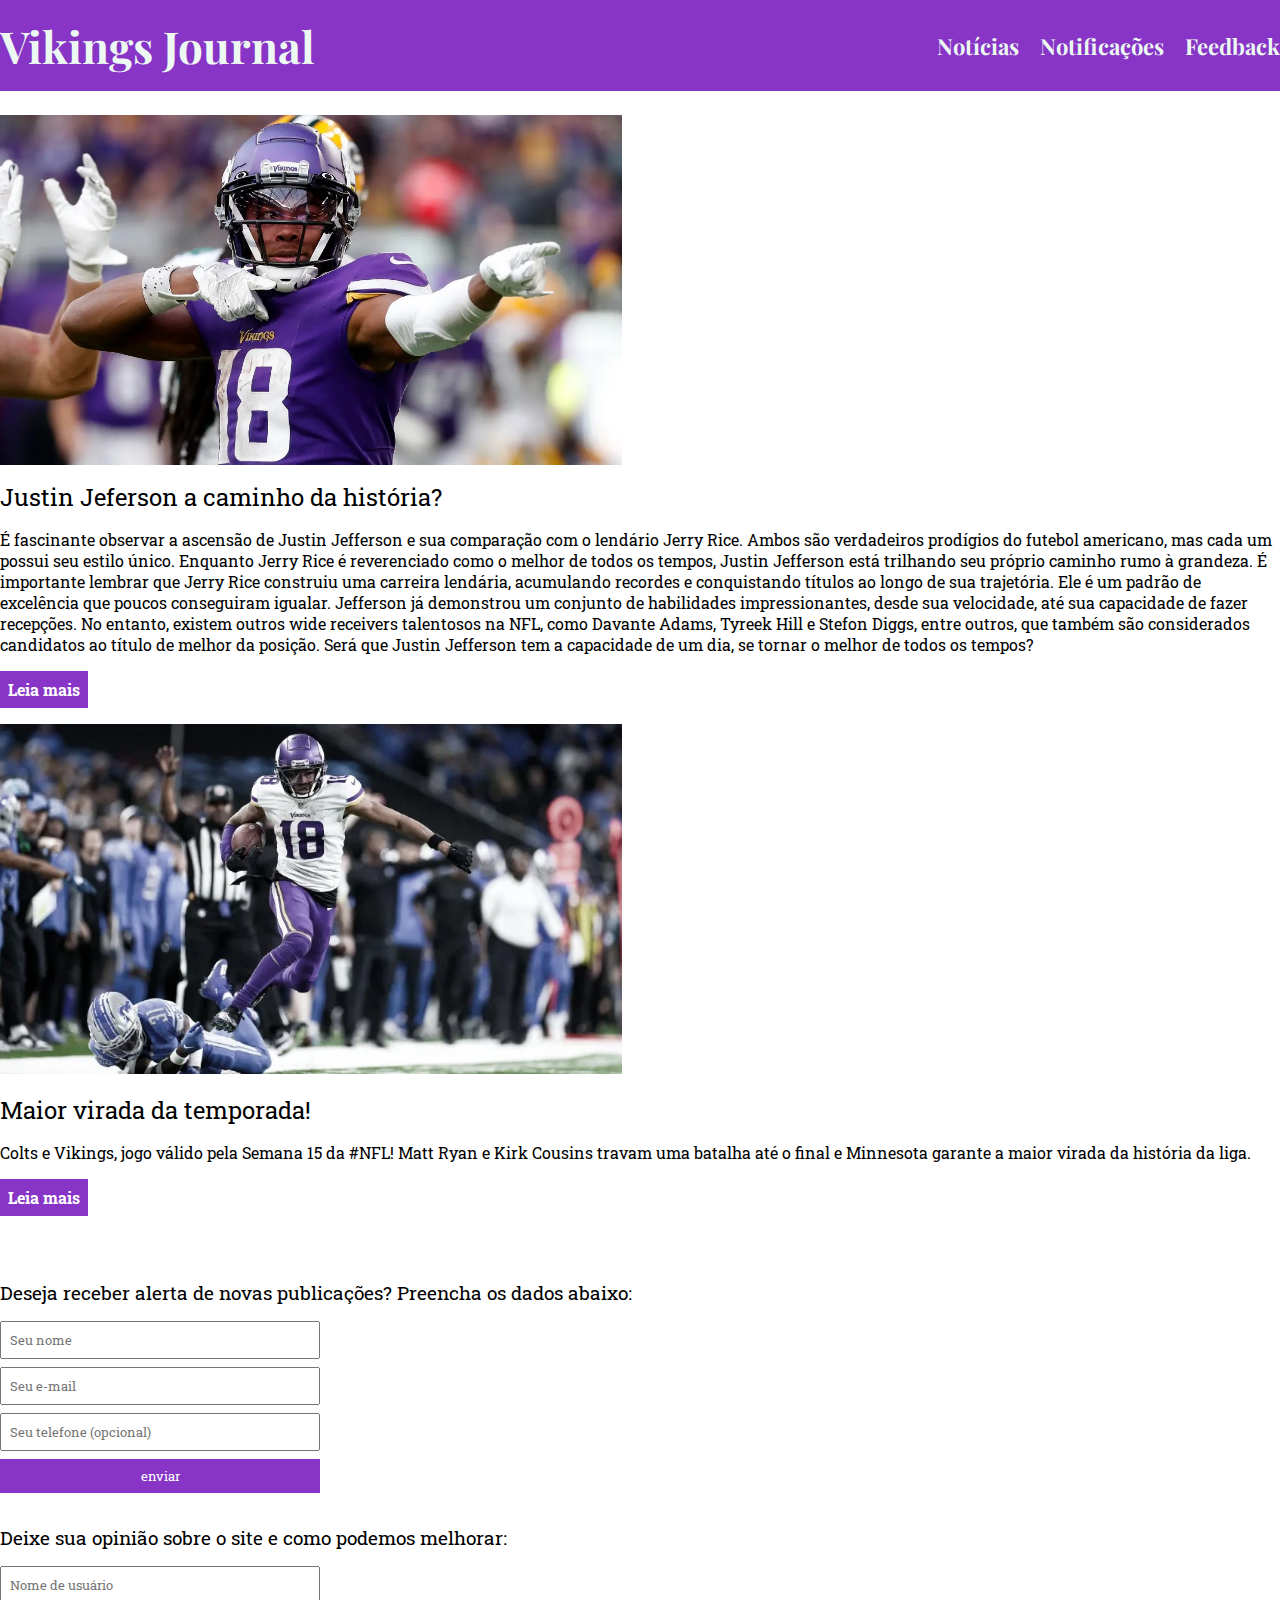
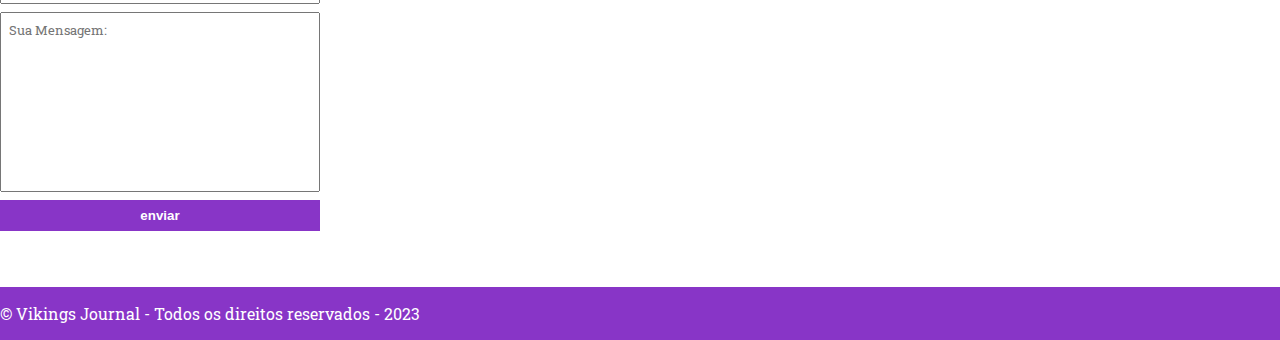
<file: index.html>
<!DOCTYPE html>
<html lang="pt-br">
<head>
    <meta charset="UTF-8">
    <meta name="viewport" content="width=device-width, initial-scale=1.0">
    <title>Vikings Journal</title>
    <link rel="stylesheet" href="./Style.css">
    <link rel="preconnect" href="https://fonts.googleapis.com">
    <link rel="preconnect" href="https://fonts.gstatic.com" crossorigin>
    <link href="https://fonts.googleapis.com/css2?family=Bungee&family=Playfair+Display:ital@1&family=Roboto&display=swap" rel="stylesheet">
    <link rel="preconnect" href="https://fonts.googleapis.com">
    <link rel="preconnect" href="https://fonts.gstatic.com" crossorigin>
    <link href="https://fonts.googleapis.com/css2?family=Roboto+Slab&display=swap" rel="stylesheet">
</head>
<body>
    <header>
        <div class="container">
            <h1>Vikings Journal</h1>
            <nav>
            <ul>
                <li>
                    <a href="#Notícia">Notícias</a>
                </li>
                <li>
                    <a href="#Formulário">Notificações</a>
                </li>
                <li>
                    <a href="#Feedback">Feedback</a>
                </li>
            </ul>
        </nav>
        </div>        
    </header>
    <section id="Notícia">
        <div class="container">
            <img class="Justin" src="./Justin Jefersson.png" alt="JJ"/>
            <div>
                <h2>Justin Jeferson a caminho da história?</h2>
                <p>É fascinante observar a ascensão de Justin Jefferson e sua comparação com o lendário Jerry Rice. Ambos são verdadeiros prodígios do futebol americano, mas cada um possui seu estilo único. Enquanto Jerry Rice é reverenciado como o melhor de todos os tempos, Justin Jefferson está trilhando seu próprio caminho rumo à grandeza.
                    É importante lembrar que Jerry Rice construiu uma carreira lendária, acumulando recordes e conquistando títulos ao longo de sua trajetória. Ele é um padrão de excelência que poucos conseguiram igualar.
                    Jefferson já demonstrou um conjunto de habilidades impressionantes, desde sua velocidade, até sua capacidade de fazer recepções. No entanto, existem outros wide receivers talentosos na NFL, como Davante Adams, Tyreek Hill e Stefon Diggs, entre outros, que também são considerados candidatos ao título de melhor da posição.
                    Será que Justin Jefferson tem a capacidade de um dia, se tornar o melhor de todos os tempos?</p>
                    <a href="#" title="Leia a notícia completa">Leia mais</a>
            </div>
            <div>
                <img class="vkxcolts" src="./vkxcolts.png" alt="vikingsxcolts"/>
                <h2>Maior virada da temporada!</h2>
                <p>Colts e Vikings, jogo válido pela Semana 15 da #NFL! Matt Ryan e Kirk Cousins travam uma batalha até o final e Minnesota garante a maior virada da história da liga.</p>
                <a href="#" title="Leia a notícia completa">Leia mais</a>
            </div>
        </div>
    </section> 
    <section id="Formulário">
        <div class="container">
            <h3>Deseja receber alerta de novas publicações? Preencha os dados abaixo:</h3>
            <div class="contact">
            <form>
                <input type="text" placeholder="Seu nome" required/>
                <input type="email" placeholder="Seu e-mail" required/>
                <input type="tel" placeholder="Seu telefone (opcional)" required/>
                <button type="submit">enviar</button>
            </div>
    <section id="Feedback">
        <div class="container">
            <h3>Deixe sua opinião sobre o site e como podemos melhorar:</h3>
            <form>
                <input type="text" placeholder="Nome de usuário" required/>
                <textarea placeholder="Sua Mensagem:"></textarea>
                <button type="submit">enviar</button>
            </form>
        </div>
    </section>
            </form>
        </div>
    </section>
    <footer>
        <div class="container">
            <p>
                &copy; Vikings Journal - Todos os direitos reservados - 2023
            </p>
        </div>
    </footer>
    </footer>
</body>
</html>
</file>
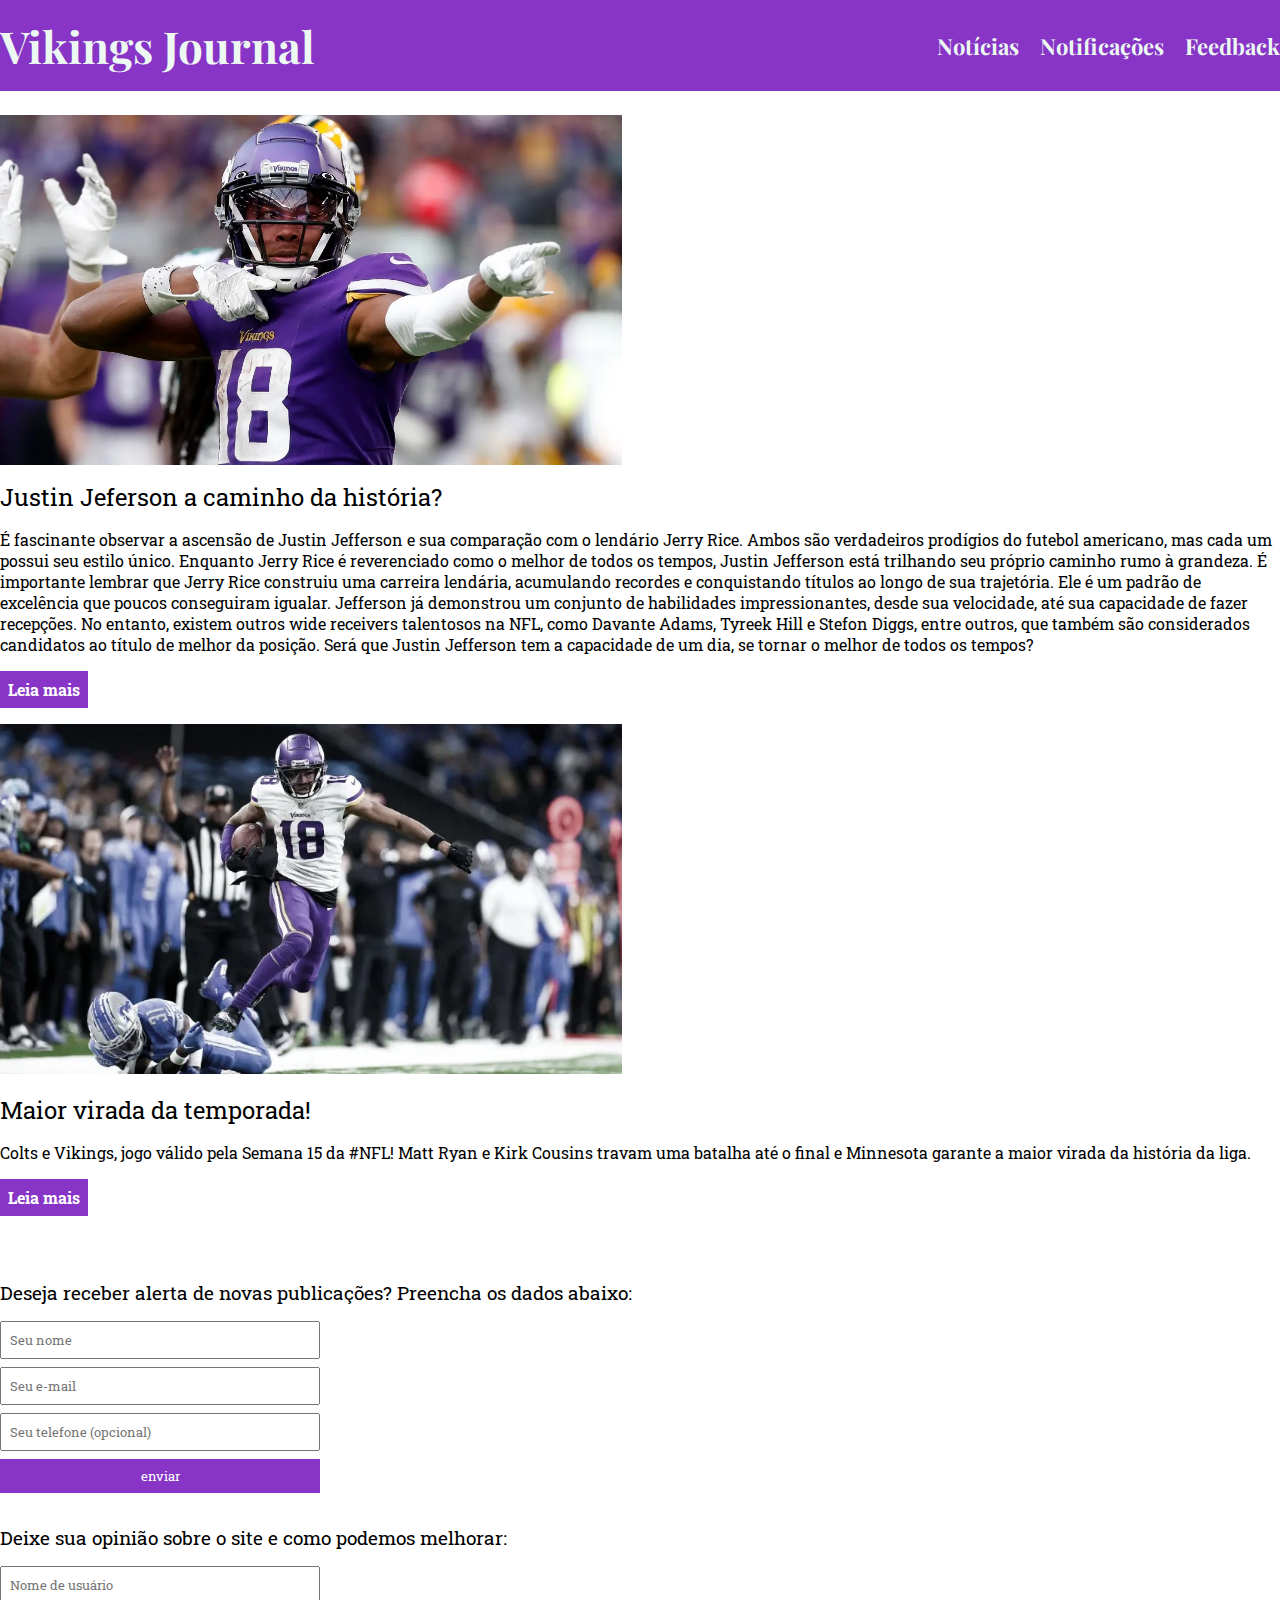
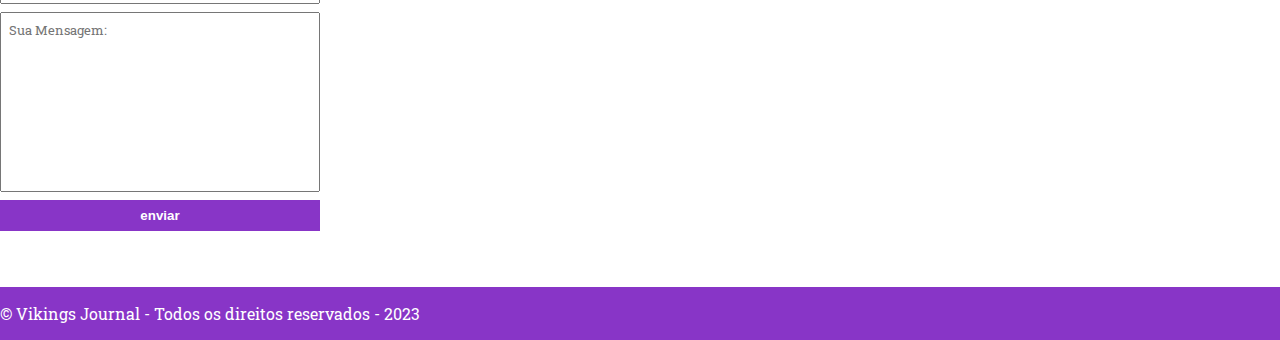
<file: Projeto1.html>
<!DOCTYPE html>
<html lang="pt-br">
<head>
    <meta charset="UTF-8">
    <meta name="viewport" content="width=device-width, initial-scale=1.0">
    <title>Vikings Journal</title>
    <link rel="stylesheet" href="./Style.css">
    <link rel="preconnect" href="https://fonts.googleapis.com">
    <link rel="preconnect" href="https://fonts.gstatic.com" crossorigin>
    <link href="https://fonts.googleapis.com/css2?family=Bungee&family=Playfair+Display:ital@1&family=Roboto&display=swap" rel="stylesheet">
    <link rel="preconnect" href="https://fonts.googleapis.com">
    <link rel="preconnect" href="https://fonts.gstatic.com" crossorigin>
    <link href="https://fonts.googleapis.com/css2?family=Roboto+Slab&display=swap" rel="stylesheet">
</head>
<body>
    <header>
        <div class="container">
            <h1>Vikings Journal</h1>
            <nav>
            <ul>
                <li>
                    <a href="#Notícia">Notícias</a>
                </li>
                <li>
                    <a href="#Formulário">Notificações</a>
                </li>
                <li>
                    <a href="#Feedback">Feedback</a>
                </li>
            </ul>
        </nav>
        </div>        
    </header>
    <section id="Notícia">
        <div class="container">
            <img class="Justin" src="./Justin Jefersson.png" alt="JJ"/>
            <div>
                <h2>Justin Jeferson a caminho da história?</h2>
                <p>É fascinante observar a ascensão de Justin Jefferson e sua comparação com o lendário Jerry Rice. Ambos são verdadeiros prodígios do futebol americano, mas cada um possui seu estilo único. Enquanto Jerry Rice é reverenciado como o melhor de todos os tempos, Justin Jefferson está trilhando seu próprio caminho rumo à grandeza.
                    É importante lembrar que Jerry Rice construiu uma carreira lendária, acumulando recordes e conquistando títulos ao longo de sua trajetória. Ele é um padrão de excelência que poucos conseguiram igualar.
                    Jefferson já demonstrou um conjunto de habilidades impressionantes, desde sua velocidade, até sua capacidade de fazer recepções. No entanto, existem outros wide receivers talentosos na NFL, como Davante Adams, Tyreek Hill e Stefon Diggs, entre outros, que também são considerados candidatos ao título de melhor da posição.
                    Será que Justin Jefferson tem a capacidade de um dia, se tornar o melhor de todos os tempos?</p>
                    <a href="#" title="Leia a notícia completa">Leia mais</a>
            </div>
            <div>
                <img class="vkxcolts" src="./vkxcolts.png" alt="vikingsxcolts"/>
                <h2>Maior virada da temporada!</h2>
                <p>Colts e Vikings, jogo válido pela Semana 15 da #NFL! Matt Ryan e Kirk Cousins travam uma batalha até o final e Minnesota garante a maior virada da história da liga.</p>
                <a href="#" title="Leia a notícia completa">Leia mais</a>
            </div>
        </div>
    </section> 
    <section id="Formulário">
        <div class="container">
            <h3>Deseja receber alerta de novas publicações? Preencha os dados abaixo:</h3>
            <div class="contact">
            <form>
                <input type="text" placeholder="Seu nome" required/>
                <input type="email" placeholder="Seu e-mail" required/>
                <input type="tel" placeholder="Seu telefone (opcional)" required/>
                <button type="submit">enviar</button>
            </div>
    <section id="Feedback">
        <div class="container">
            <h3>Deixe sua opinião sobre o site e como podemos melhorar:</h3>
            <form>
                <input type="text" placeholder="Nome de usuário" required/>
                <textarea placeholder="Sua Mensagem:"></textarea>
                <button type="submit">enviar</button>
            </form>
        </div>
    </section>
            </form>
        </div>
    </section>
    <footer>
        <div class="container">
            <p>
                &copy; Vikings Journal - Todos os direitos reservados - 2023
            </p>
        </div>
    </footer>
    </footer>
</body>
</html>
</file>
<file: Style.css>
*{
    margin: 0;
    padding: 0;
    box-sizing: border-box;
}

header{
    padding: 16px 0;
    background-color: #720fbdd7;
    color: #ecf8f1;
    font-size: 22px;
    font-family: 'Playfair Display', serif;
}

header nav li {
    display: inline;
    margin-left: 16px; 
}

header img{
    height: 24px;
}
header nav li a{
    color: #ecf8f1;
    text-decoration: none;
    font-weight: bold;
}

.container{
    max-width: 1280px;
    width: 100%;
    margin: 0 auto;
}

header .container{
    display: flex;
    align-items: center;
    justify-content: space-between;
}

section .container img{
    height: 350px;
    margin-right: 32px;
}

section .container{
    display: flex;
    align-items: flex-start;
    flex-wrap: wrap;
}

section{
    padding: 24px 0;
}

section h2{
    margin-bottom: 16px;
    margin-top: 16px;
}

section p{
    margin-bottom: 8px;
}

section .container a{
    background-color: #720fbdd7;
    display: inline-block;
    padding: 8px;
    color: white;
    text-decoration: none;
    font-weight: bold;
    margin-top: 8px;
    margin-bottom: 16px;
}

#Formulário .container{
    display: block;
}

.contact{
    display: flex;
}

form input,
form textarea,
form button,
#Feedback input,
#Feedback textarea{
    display: block;
    width: 320px;
    margin-bottom: 8px;
    padding: 8px;
}

#Feedback textarea{
    resize: none;
    height: 180px;
    width: 320px;
}

section h3{
    margin-bottom: 16px;
}

form button{
    background-color: #720fbdd7;
    color: white;
    font-weight: 600;
    border: none;
    cursor:pointer;
}

form button:hover,
#Feedback button:hover{
    background-color: rgba(166, 4, 253, 0.488);
}

input:focus, textarea:focus{
    outline-color: #720fbdd7;
}

section h2,
section h3,
form button{
    font-family: 'Roboto Slab', serif;
    font-weight: normal;
}

body, 
input,
textarea{
    font-family: 'Roboto Slab', serif;
}

#Feedback button{
    background-color: #720fbdd7;
    color: white;
    font-weight: 600;
    border: none;
    cursor:pointer;
    display: block;
    width: 320px;
    margin-bottom: 8px;
    margin-top: 8px;
    padding: 8px;
}

footer{
    padding: 16px 0;
    background-color: #720fbdd7;
    color: white;
}
</file>
